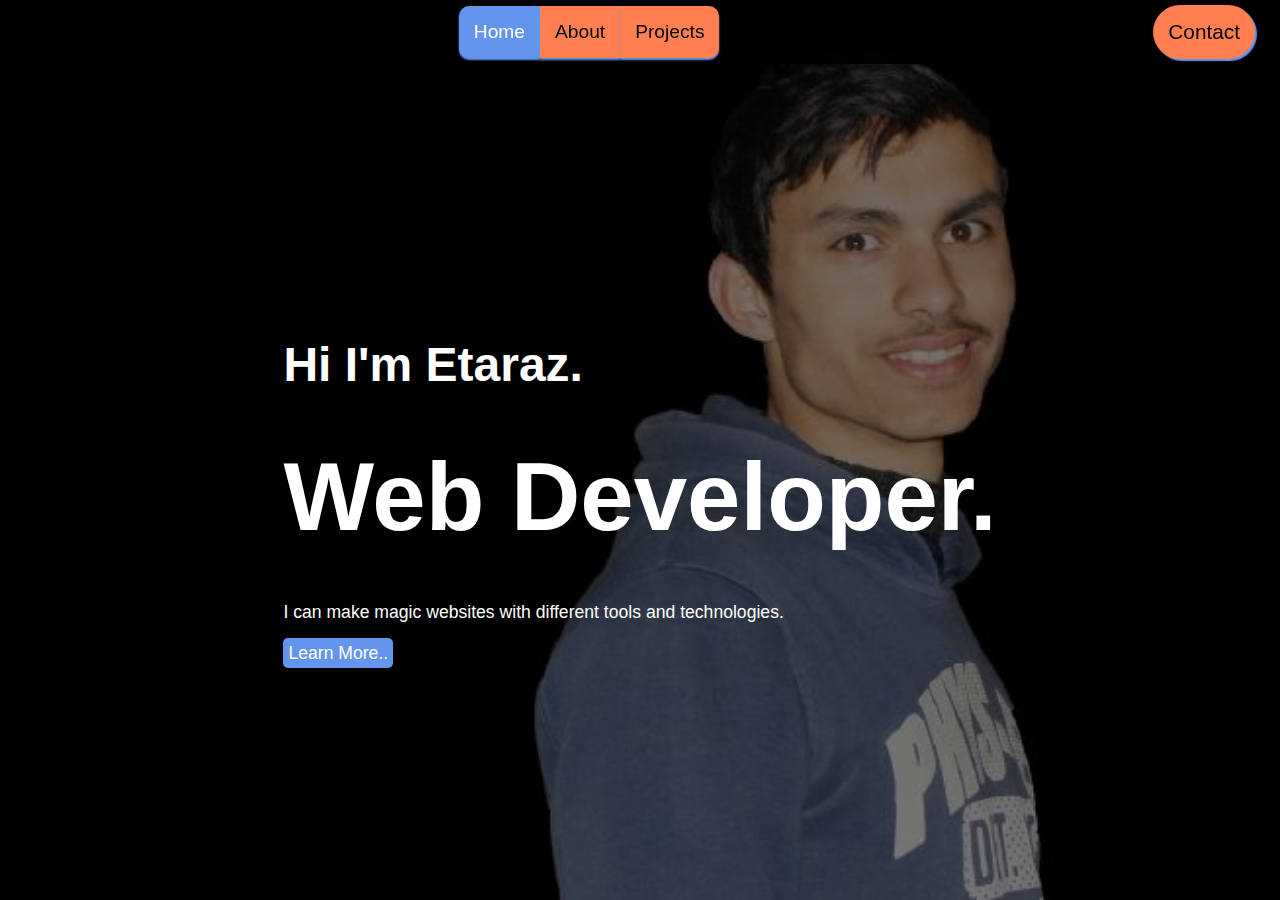
<file: index.html>
<!DOCTYPE html>
<html lang="en">
<head>
    <meta charset="UTF-8">
    <meta http-equiv="X-UA-Compatible" content="IE=edge">
    <meta name="viewport" content="width=device-width, initial-scale=1.0">

    <link rel="stylesheet" href="https://cdnjs.cloudflare.com/ajax/libs/font-awesome/4.7.0/css/font-awesome.min.css" integrity="sha512-SfTiTlX6kk+qitfevl/7LibUOeJWlt9rbyDn92a1DqWOw9vWG2MFoays0sgObmWazO5BQPiFucnnEAjpAB+/Sw==" crossorigin="anonymous" referrerpolicy="no-referrer" />
    <link
    rel="stylesheet"
    href="https://cdnjs.cloudflare.com/ajax/libs/animate.css/4.1.1/animate.min.css"
    />
    <link rel="stylesheet" href="style.css">
    <title>Etaraz</title>
</head>
<body>

    <main class="container home">
        <nav class="navbar">
            <i id="icon" class="fa fa-3x fa-bars" aria-hidden="true"></i>
            <div id="list" class="list animate__animated  hide">
                <a class="active left" href="index.html">Home</a>
                <a href="about.html">About</a>
                <a class="right" href="projects.html">Projects</a>
                <i id="close" class="fa fa-3x fa-close" aria-hidden="true"></i>
            </div>
            <a class="contact">Contact</a>
        </nav>

        <section class="info">
            <div class="animate__animated animate__fadeInRight animate__delay-1s animate__faster">
                <h2 class="welcome">
                    Hi I'm Etaraz.
                </h2>
                <h1 class="title">
                    Web Developer.
                </h1>

                <p class="text">
                    I can make magic websites with different tools and technologies. 
                </p>

                <a class="more" href="about.html">
                    Learn More..
                </a>
            </div>
        </section>
    </main>

    <div class="contact_box animate__animated hide_contact">
        <div class="alert success">
            Message has been sent.
        </div>
        <div class="alert danger">
            Opps !! Message not send. 
        </div>
        <h3 class="contact_title">Let's talk.</h3>
        <p class="contact_text">
            Get in touch via the form below, or by emailing <a href="mailto:etarazenr14@gmail.com">etarazenr14@gmail.com.</a></span>
        </p>
       <form class="contact_form">
            <input class="contact_input" name="name" placeholder="Enter your name" required type="text">
            <input class="contact_input" name="email" placeholder="Enter your email" required type="email">
            <textarea class="contact_input" name="message" placeholder="Enter your message" required type="text"></textarea>
            <button class="contact_btn">Submit</button>
       </form>
    </div>
    
    <script src="jquery-3.6.0.min.js"></script>
    <script src="smtp.js"></script>
    <script type="module" src="script.js"></script>
</body>
</html>
</file>
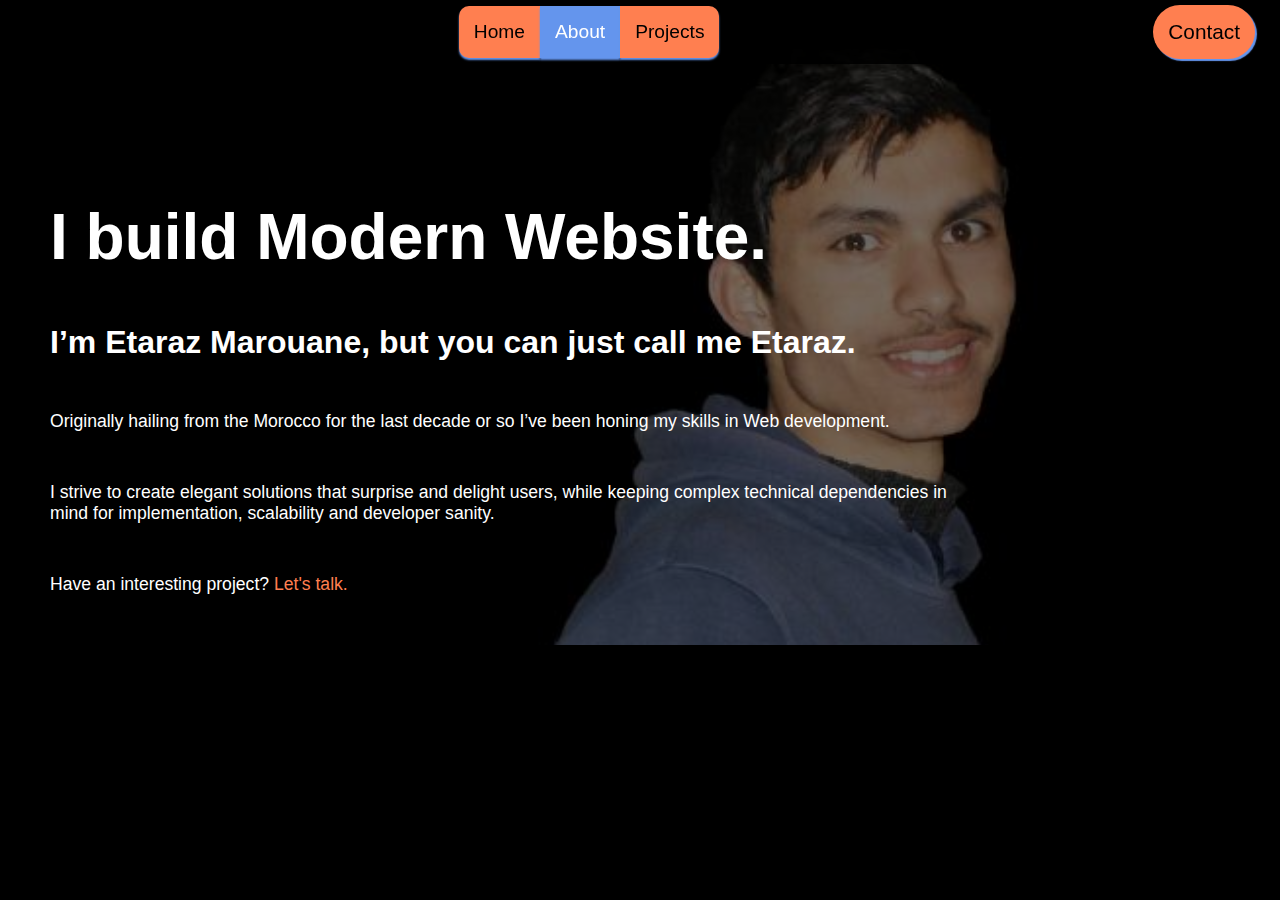
<file: about.html>
<!DOCTYPE html>
<html lang="en">
<head>
    <meta charset="UTF-8">
    <meta http-equiv="X-UA-Compatible" content="IE=edge">
    <meta name="viewport" content="width=device-width, initial-scale=1.0">

    <link rel="stylesheet" href="https://cdnjs.cloudflare.com/ajax/libs/font-awesome/4.7.0/css/font-awesome.min.css" integrity="sha512-SfTiTlX6kk+qitfevl/7LibUOeJWlt9rbyDn92a1DqWOw9vWG2MFoays0sgObmWazO5BQPiFucnnEAjpAB+/Sw==" crossorigin="anonymous" referrerpolicy="no-referrer" />
    <link
    rel="stylesheet"
    href="https://cdnjs.cloudflare.com/ajax/libs/animate.css/4.1.1/animate.min.css"
    />
    <link rel="stylesheet" href="style.css">
    <title>About Etaraz</title>
</head>
<body>

    <main class="container">
        <nav class="navbar">
            <i id="icon" class="fa fa-3x fa-bars" aria-hidden="true"></i>
            <div id="list" class="list animate__animated hide">
                <a class="left" href="index.html">Home</a>
                <a class="active" href="about.html">About</a>
                <a class="right" href="projects.html">Projects</a>
                <i id="close" class="fa fa-3x fa-close" aria-hidden="true"></i>
            </div>
            <a class="contact">Contact</a>
        </nav>
        <section class="info_about">

        <article class="info_content">
            
            <h1 class="animate__animated animate__fadeInDown animate__delay-1s  about_title">
                I build Modern Website.
            </h1>
            <h2 class="about_welcome animate__animated animate__fadeInDown animate__delay-2s">
                I’m Etaraz Marouane, but you can just call me Etaraz.
            </h2>
            <p class="about_text animate__animated animate__fadeInDown animate__delay-2s ">
                Originally hailing from the Morocco for the last decade or so I’ve been honing my skills in Web development.
            </p>
            <p class="about_text animate__animated animate__fadeInDown animate__delay-2s ">
                I strive to create elegant solutions that surprise and delight users, while keeping complex technical dependencies in mind for implementation, scalability and developer sanity.
            </p>
            <p class="about_text animate__animated animate__fadeInDown animate__delay-2s">
                Have an interesting project? <a class="talk">Let's talk.</a> 
            </p>
        </article>
        </section>
    </main>

    <div class="contact_box animate__animated hide_contact">
        <div class="alert success">
            Message has been sent.
        </div>
        <div class="alert danger">
            Opps !! Message not send. 
        </div>
        <h3 class="contact_title">Let's talk.</h3>
        <p class="contact_text">
            Get in touch via the form below, or by emailing <a href="mailto:etarazenr14@gmail.com">etarazenr14@gmail.com.</a></span>
        </p>
       <form class="contact_form">
            <input class="contact_input" name="name" placeholder="Enter your name" required type="text">
            <input class="contact_input" name="email" placeholder="Enter your email" required type="email">
            <textarea class="contact_input" name="message" placeholder="Enter your message" required type="text"></textarea>
            <button class="contact_btn">Submit</button>
       </form>
    </div>
    <script src="jquery-3.6.0.min.js"></script>
    <script src="smtp.js"></script>
    <script src="script.js"></script>
</body>
</html>
</file>
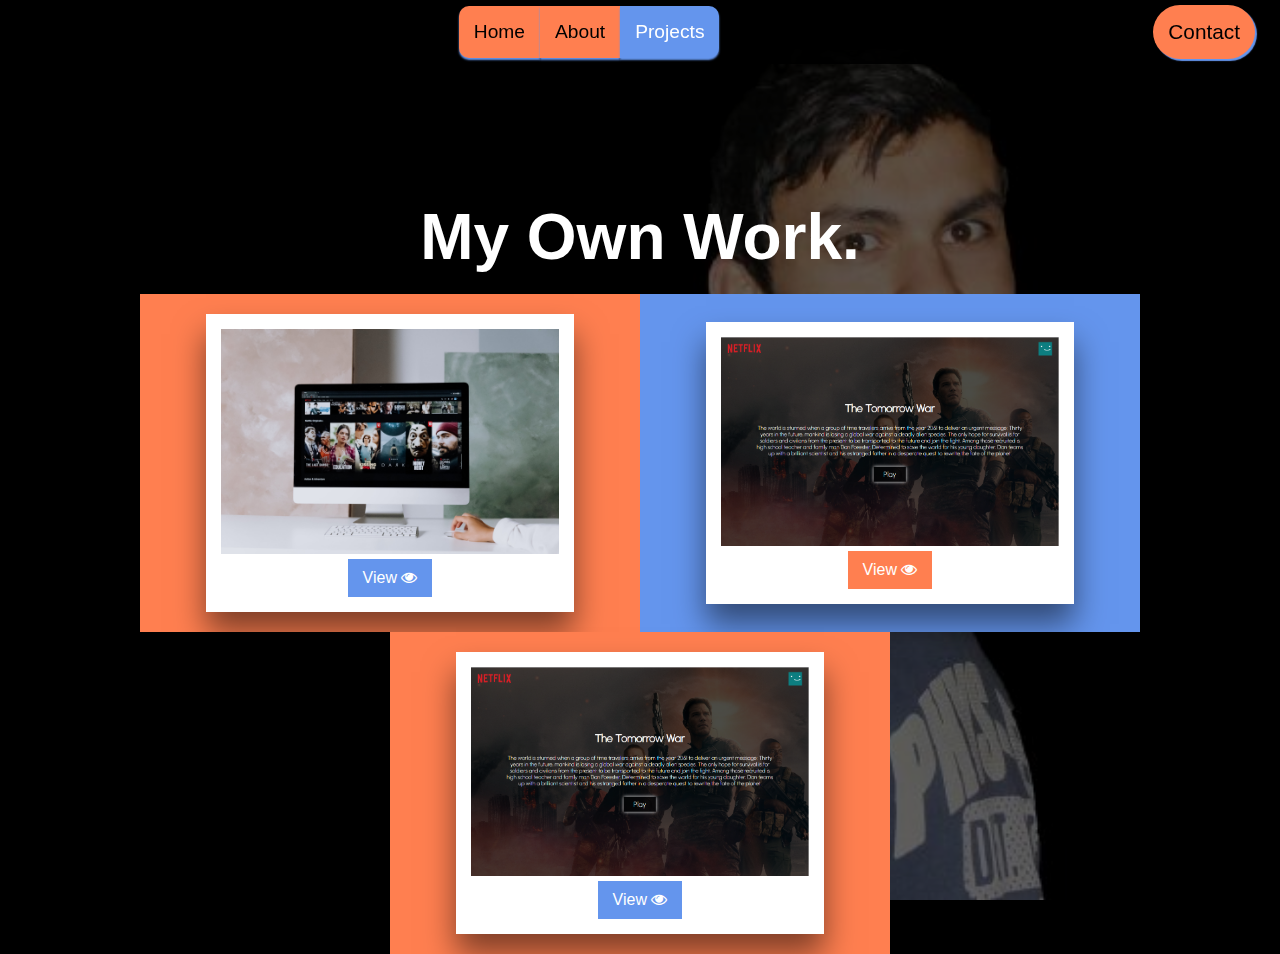
<file: projects.html>
<!DOCTYPE html>
<html lang="en">
<head>
    <meta charset="UTF-8">
    <meta http-equiv="X-UA-Compatible" content="IE=edge">
    <meta name="viewport" content="width=device-width, initial-scale=1.0">

    <link rel="stylesheet" href="https://cdnjs.cloudflare.com/ajax/libs/font-awesome/4.7.0/css/font-awesome.min.css" integrity="sha512-SfTiTlX6kk+qitfevl/7LibUOeJWlt9rbyDn92a1DqWOw9vWG2MFoays0sgObmWazO5BQPiFucnnEAjpAB+/Sw==" crossorigin="anonymous" referrerpolicy="no-referrer" />
    <link
    rel="stylesheet"
    href="https://cdnjs.cloudflare.com/ajax/libs/animate.css/4.1.1/animate.min.css"
    />
    <link rel="stylesheet" href="style.css">
    <title>Etaraz portfolio</title>
</head>
<body>

    <main class="container">
        <nav class="navbar">
            <i id="icon" class="fa fa-3x fa-bars" aria-hidden="true"></i>
            <div id="list" class="list animate__animated hide">
                <a class="left" href="index.html">Home</a>
                <a href="about.html">About</a>
                <a class="right active" href="projects.html">Projects</a>
                <i id="close" class="fa fa-3x fa-close" aria-hidden="true"></i>
            </div>
            <a class="contact">Contact</a>
        </nav>
        <section class="project">
            <div class="project_content">
                <h1 class="project_title animate__animated animate__slideInDown">
                    My Own Work.
                </h1>
                <div class="project_list">

                    <div class="project_list_1 project_info">

                        <div class="project_overview">
                            <img src="./img/netflix1.jpeg" class="project_image">
                                
                            </img>
                            <a class="project_open" href="https://netflix-1938f.web.app/" target="blank">
                                View <i class="fa fa-eye" aria-hidden="true"></i>
                            </a>
                        </div>

                    </div>
                    <div class="project_list_2 project_info">
                        <div class="project_description">

                        </div>
                        <div class="project_overview">
                            <img src="./img/netflix.PNG" class="project_image">
                                
                            </img>
                            <a class="project_open middle" href="https://netflix-1938f.web.app/" target="blank">
                                View <i class="fa fa-eye" aria-hidden="true"></i>
                            </a>
                        </div>
                    </div>
                    <div class="project_list_3 project_info">
                        <div class="project_description">

                        </div>
                        <div class="project_overview">
                            <img src="./img/netflix.PNG" class="project_image">
                                
                            </img>
                            <a class="project_open" href="https://netflix-1938f.web.app/" target="blank">
                                View <i class="fa fa-eye" aria-hidden="true"></i>
                            </a>
                        </div>
                    </div>
                </div>
            </div>
        </section>
    </main>

    <div class="contact_box animate__animated hide_contact">
        <div class="alert success">
            Message has been sent.
        </div>
        <div class="alert danger">
            Opps !! Message not send. 
        </div>
        <h3 class="contact_title">Let's talk.</h3>
        <p class="contact_text">
            Get in touch via the form below, or by emailing <a href="mailto:etarazenr14@gmail.com">etarazenr14@gmail.com.</a></span>
        </p>
       <form class="contact_form">
            <input class="contact_input" name="name" placeholder="Enter your name" required type="text">
            <input class="contact_input" name="email" placeholder="Enter your email" required type="email">
            <textarea class="contact_input" name="message" placeholder="Enter your message" required type="text"></textarea>
            <button class="contact_btn">Submit</button>
       </form>
    </div>

    <script src="jquery-3.6.0.min.js"></script>
    <script src="smtp.js"></script>
    <script src="script.js"></script>
</body>
</html>
</file>
<file: style.css>
*{
    margin: 0;
    padding: 0;
    box-sizing: border-box;
}
:root{
    --welcome:2rem;
    --title:4rem;
    --text:1.1rem;

    --welcome-mobile:1.5rem;
    --title-mobile:2.7rem;
    --text-mobile:1.1rem;
}
body{
    display: flex !important;
    flex-direction: row;
    justify-content: center;
    align-items: center;
    background-color: black;
}
.container{
    background-color: black;
    background-image:url('./img/back.jpg');
    width: 100%;
    background-position: right bottom;
    background-repeat: no-repeat;
    background-size: 100vh;
    background-attachment: fixed;
    font-family: -apple-system, BlinkMacSystemFont, "Segoe UI", Roboto, Helvetica, Arial, sans-serif, "Apple Color Emoji", "Segoe UI Emoji", "Segoe UI Symbol";
    display: flex;
    flex-direction: column;
    flex-grow: 1;
}
.navbar{
    display: flex;
    align-items: center;
    justify-content: space-between;
    background-color: rgba(0, 0, 0,0.9);
    padding:5px 20px;
    top: 0;
    width: 100%;
    position:fixed;
    z-index: 999999;
}

.list{
    display: flex;
    justify-content: center;
    flex-grow: 1;
}

.navbar  i{
    display: none !important;
}


.list a,.navbar > a{
    background-color: coral;
    padding: 15px;
    text-align: center;
    text-decoration: none;
    font-size: 1.2rem;
    color: black;
    transition: 0.2s ease-in-out;
    box-shadow: 0 2px 2px cornflowerblue;
}
.navbar > a{
    background-color: coral;
    border-radius: 30px;
    padding: 15px;
    font-size: 1.3rem;
    box-shadow: 2px 2px 1px cornflowerblue;
    position: relative;
    right: 5px;
}
.navbar i{
  color: rgb(255, 255, 255) !important;
}
.navbar a:hover{
    background-color: cornflowerblue;
    color: white !important;
}

.left{
    border-top-left-radius: 10px;
    border-bottom-left-radius: 10px;
}

.right{
    border-top-right-radius: 10px;
    border-bottom-right-radius: 10px;
}
.active,.info .more{
    background-color: cornflowerblue !important;
    color: white !important;
}
.info{
    padding-top: 200px;
    padding-bottom: 100px;
    flex-grow: 1;
    display: flex;
    flex-direction: column;
    justify-content: center;
    color: white;
    background-color: rgba(0, 0, 0, 0.5);
    overflow: hidden;
}
.info > div{
    padding:0 30px;
    
}
.info .welcome{
    font-size: var(--welcome);
    margin-bottom: 50px;
}
.info .title{
    font-size: var(--title);
    margin-bottom: 50px;
}


.info .text{
    font-size: var(--text);
    margin-bottom: 20px;
}
.info .more{
    text-decoration: none;
    font-size: var(--text);
    padding: 5px;
    border-radius: 5px;
}
.home{
    height: 100vh !important;
}

/*about*/

.info_about{
    flex-grow: 1;
    display: flex;
    flex-direction: column;
    color: white;
    background-color: rgba(0, 0, 0, 0.5);
    padding-top:200px;
}
.info_content{
    padding:0 50px;
    width: 80%;
}
.about_title{
    font-size: var(--title);
    margin-bottom: 50px;
}
.about_welcome{
    font-size: var(--welcome);
    margin-bottom: 50px;
}
.about_text{
    font-size: var(--text);
    margin-bottom: 50px;
}
.about_text a{
    color: coral;
    text-decoration: none;
}

/*about*/
/*project*/
.project{
    flex-grow: 1;
    display: flex;
    flex-direction: column;
    color: white;
    background-color: rgba(0, 0, 0,0.6);
    padding-top:200px;
}
.project_content{
    display: flex;
    flex-direction: column;
    align-items: center;
}
.project_info{
    display: flex;
    padding: 20px;
    justify-content: center;
    align-items: center;
    width: 100%;
    max-width:  500px;
    
}
.project_title{
    font-size: var(--title);
    text-align: center;
    margin-bottom: 20px;
}
.project_list{
    display: flex;
    flex-wrap: wrap;
    justify-content: center;
}
.project_list_1,.project_list_3{
    background-color: coral;
}

.project_list_2{
    background-color:cornflowerblue;
}
.contact{
    cursor: pointer;
}
.project_overview{
    display: flex;
    flex-direction: column;
    align-items: center;
    background-color: white;
    padding: 15px;
    width: 80%;
    box-shadow: rgba(0, 0, 0, 0.5) 0px 20px 30px;
}
.project_image{
    width: 100%;
    object-fit: contain;
}
.project_open{
    color: white;
    background-color: cornflowerblue;
    padding: 10px 15px;
    text-decoration: none;
    margin-top: 5px;
}
.middle{
    background-color: coral !important;
}

/*project*/

/*contact*/

.contact_box{
    display: flex;
    flex-direction: column;
    width: 100%;
    position: fixed;
    z-index: 44444;
    background-color: black;
    top: 0;
    bottom: 0;
    align-items: center;
    text-align: center;
    color: white;
    -ms-overflow-style: none;
    scrollbar-width:none;
    overflow-y: scroll;
    padding-top: 15vh;
}
.contact_box::-webkit-scrollbar { 
    display: none;
}
.contact_form{
    display: flex;
    flex-direction: column;
    background-color: white;
    justify-content: center;
    align-items: center;
    padding:100px 20px 10px;
    width: 100%;
    max-width: 500px;
}
.contact_input{
    padding:10px;
    margin-bottom: 20px;
    width: 100%;
    max-width: 1000px;
    border: 1px solid coral;
}
textarea{
    height: 150px;
    resize: none;
}
.contact_input:focus{
   outline: none;
}
.contact_text{
    margin: 20px 0;
    font-size: var(--text);
}
.contact_text a{
   color: coral;
   text-decoration: none;
}
.contact_btn{
    background-color: black;
    width: 100%;
    max-width: 200px;
    padding: 10px;
    border:1px solid coral;
    color: coral;
    font-size: 1rem;
    cursor: pointer;
    font-weight: bold;
}

.contact_title{
    font-size: var(--title-mobile);
}

.hide_contact{
    display: none;
}

.talk{
    cursor: pointer;
}

/*contact*/

.alert{
    display: none;
    font-size: 1.5rem;
    position: fixed;
    top: 40%;
    width: 100%;
    max-width: 300px;
    padding: 30px 20px;
    z-index: 33;
}
.danger{
    
    background-color: white;
    border:2px solid red;
    color: red;
}
.success{
    background-color: white;
    border:2px solid green;
    color: green;
}
  @media screen and (max-width: 414px) {
    .about_title,.info .title{
        font-size: var(--title-mobile);
        margin-bottom: 25px;
    }
    .about_welcome,.info .welcome{
        font-size: var(--welcome-mobile);
        margin-bottom: 25px;
    }
    .about_text,.info .text{
        font-size: var(--text-mobile);
        margin-bottom: 25px;
    }
  
    .info{
        align-items: center;
    }
    .navbar > a{
        padding: 7px;
    }
  }
  @media screen and (min-width: 800px) {
    .container{
        background-position: bottom right;
        background-size: contain;
    }
    .info{
        align-items: center;
    }
    .info .title{
        font-size: 6rem;
        margin-bottom: 50px;
        font-weight: bold;
    }
    .info .welcome{
        font-size: 3rem;
        margin-bottom: 50px;
    }
}



@media screen and (max-width:768px) {
    .navbar  i{
        display: block !important;
    }
    .container{
        background-position: center;
    }
    .list{
        display: flex;
        bottom: 0;
        left: 0;
        right: 0;
        top: 0;
        width: 100%;
        background-color: white;
        height: 100vh;
        flex-direction: column;
        align-items: center;
        background-color:rgba(0, 0, 0,0.9);
        position: fixed;
        z-index: 300;
    }
    .list a{
        width: 90%;
        margin-bottom: 5px;
        box-shadow: none;
        position: relative;
    }
    .left{
        border-bottom-left-radius: 0;
        border-top-right-radius: 10px;
    }
    .right{
        border-top-right-radius: 0;
        border-bottom-left-radius: 10px;
    }
    .hide{
        display: none !important;
    }

    .info_content{
        padding: 0 20px;
        width: 100%;
        text-align: center;
    }

    
    .project_info{
        padding: 15px;
    }
    .project_title{
        font-size: var(--title-mobile);
    }
    .project_overview{
        padding: 10px;
        width: 100%;
    }
    .project_open{
        padding: 15px 20px;
    }


 

}

@media screen and (min-width:1441px) {
    .info_about,.info{
        align-items: center;
        justify-content: center;
    }
    .info .title,.about_title{
        font-size: 7rem;
        margin-bottom: 50px;
        font-weight: bold;
    }
    .info .welcome,.about_welcome{
        font-size: 3rem;
        margin-bottom: 50px;
    }
    .info .text,.about_text{
        font-size: 1.5rem;
    }
}
</file>
